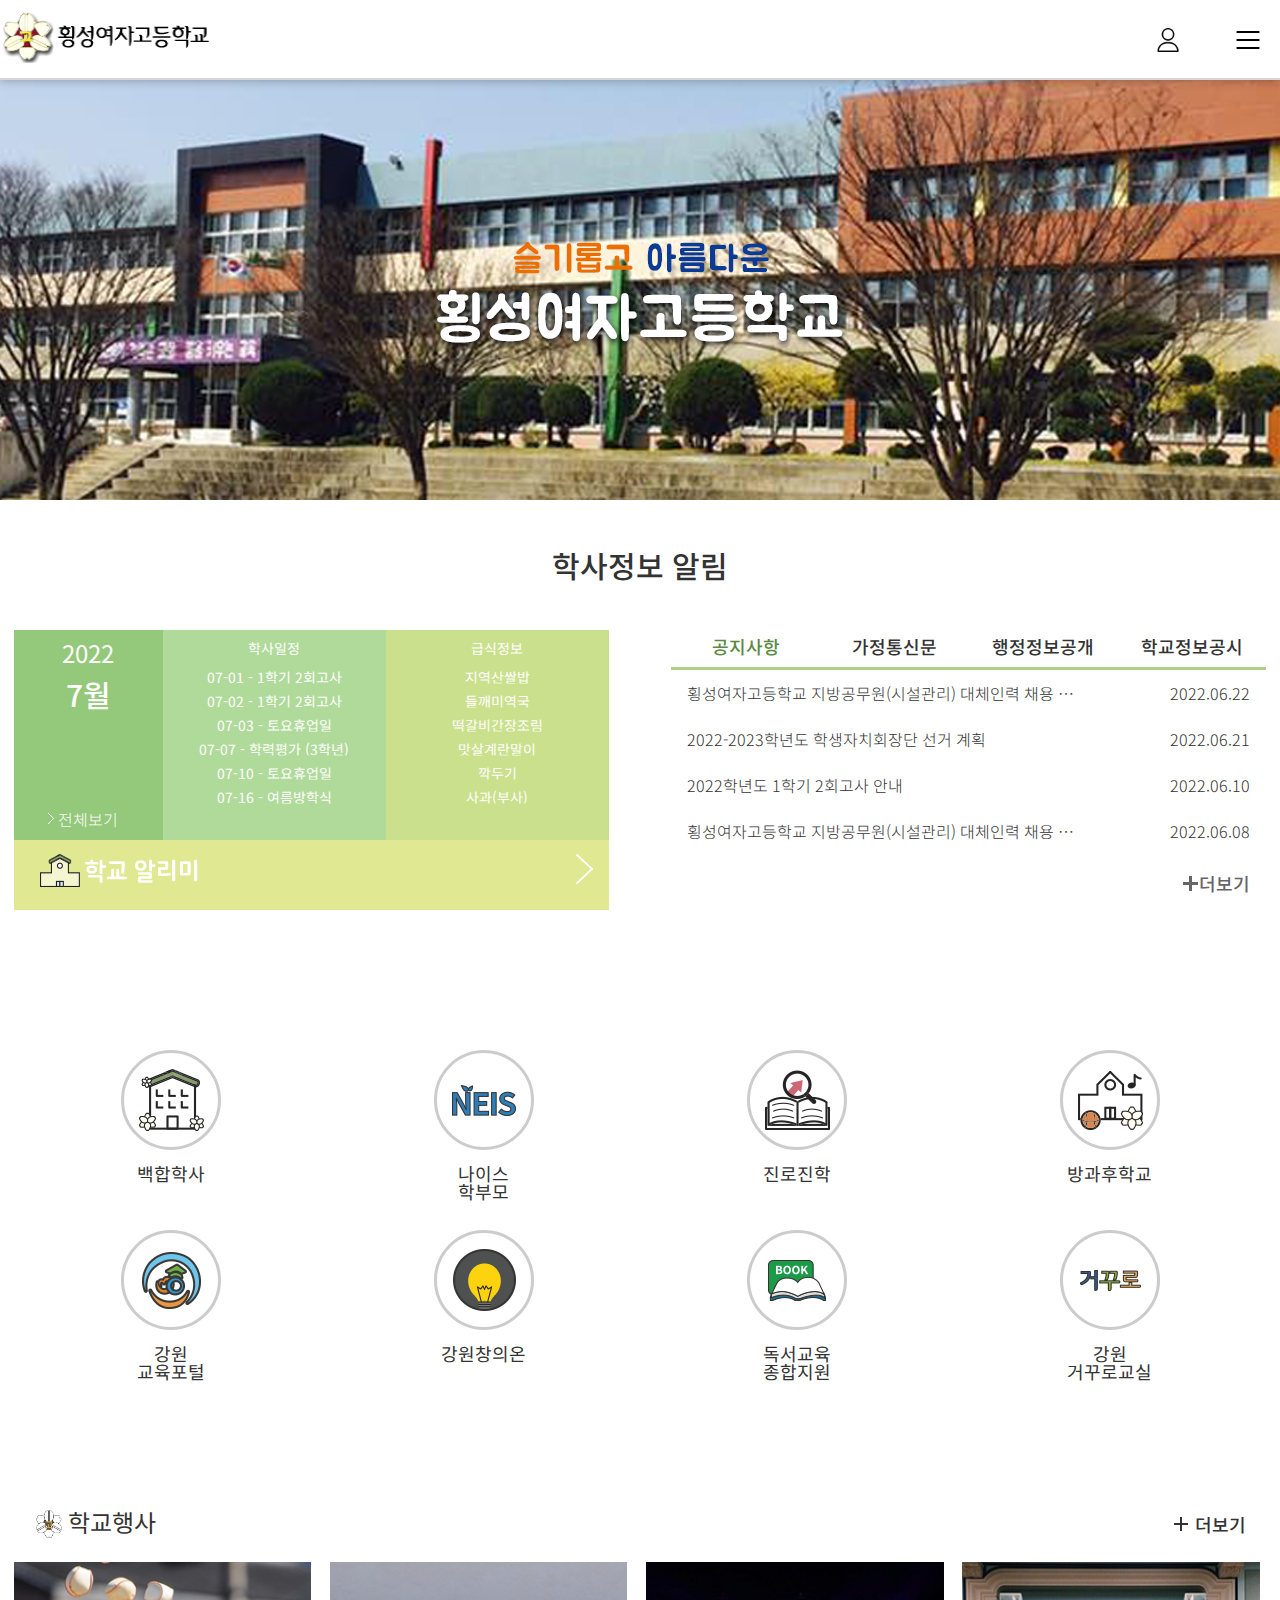
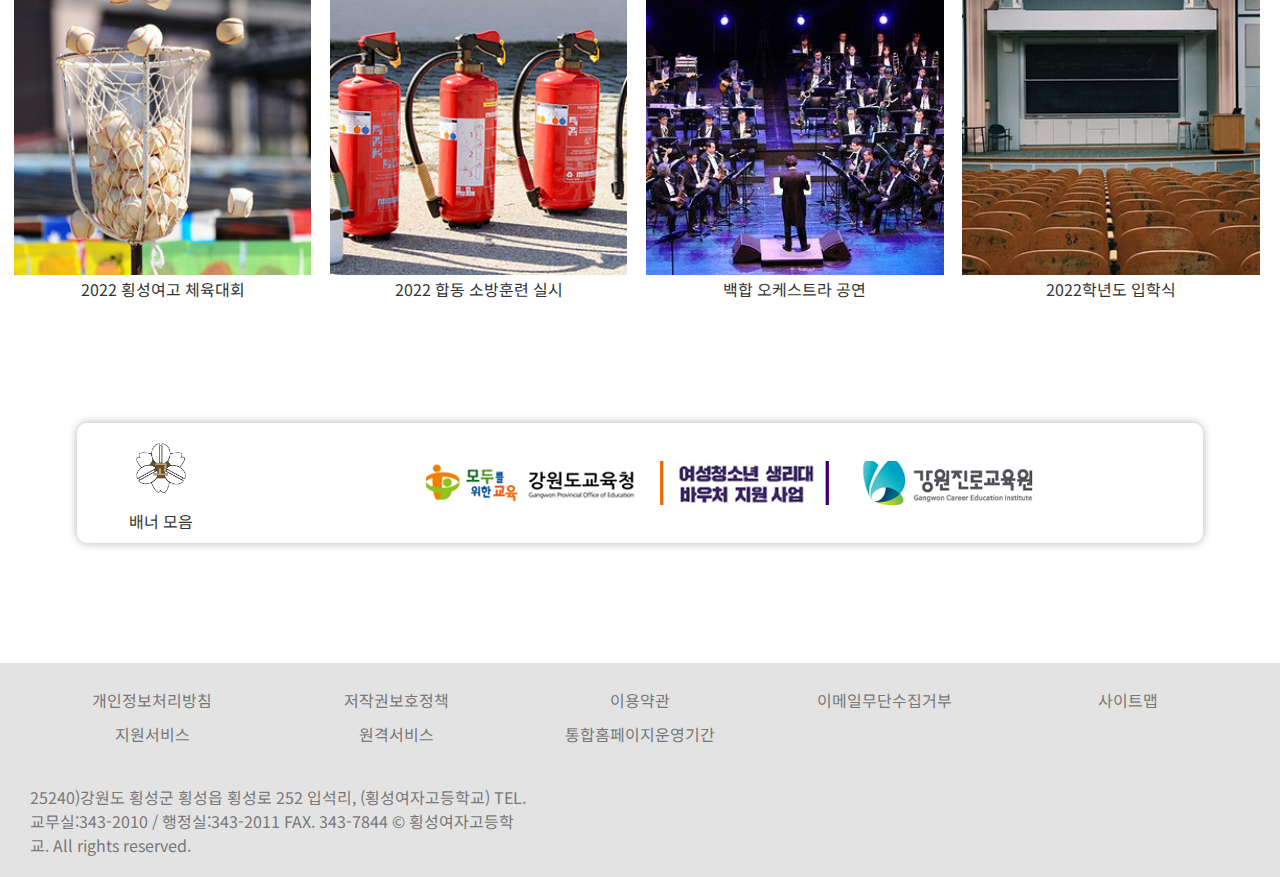
<file: index.html>
<!DOCTYPE html>
<html lang="ko">
<head>
    <meta charset="UTF-8">
    <meta http-equiv="X-UA-Compatible" content="IE=edge">
    <meta name="viewport" content="width=device-width, initial-scale=1.0, maximum-scale=1, minimum-scale=1">
    <title>횡성여자고등학교</title>
    <link href="css/reset.css" rel="stylesheet">
    <link href="css/common.css" rel="stylesheet">
    <link href="css/main.css" rel="stylesheet">
    <link href="css/media_query.css" rel="stylesheet">
    <script src="js/jquery-3.6.0.min.js"></script>
    <script src="js/main.js"></script>
</head>
<body>
    <header>
        <div class="header_wrap">
            <div class="logo">
                <h1>
                    <a href="index.html">횡성여자고등학교</a>
                </hl>    
            </div>
            <a href="#" class="menu_btn">메뉴버튼</a>
            <div class="menu_wrapper">
                <div class="menu_top">
                    <a href="index.html" class="menu_home">메뉴 홈버튼</a>
                    <a href="#" class="menu_close">메뉴 닫기버튼</a>
                </div>
                <div class="header_gnb">
                    <nav>
                        <ul class="clear">
                            <li>
                                <a href="sub_page.html" class="on">학교소개</a>
                                <ul class="inner_menu on">
                                    <li>
                                        <a href="sub_page.html">학교장인사</a>
                                    </li>
                                    <li>
                                        <a href="sub_page.html">교육목표</a>
                                    </li>
                                    <li>
                                        <a href="sub_page.html">학교연혁</a>
                                    </li>
                                    <li>
                                        <a href="sub_page.html">학교현황</a>
                                    </li>
                                    <li>
                                        <a href="sub_page.html">교직원소개</a>
                                    </li>
                                    <li>
                                        <a href="sub_page.html">학교상징</a>
                                    </li>
                                    <li>
                                        <a href="sub_page.html">학교경영결과</a>
                                    </li>
                                    <li>
                                        <a href="sub_page.html">찾아오시는길</a>
                                    </li>
                                </ul>
                            </li>
                            <li>
                                <a href="sub_page.html">학사안내</a>
                                <ul class="inner_menu">
                                    <li>
                                        <a href="sub_page.html">입학안내</a>
                                    </li>
                                    <li>
                                        <a href="sub_page.html">학칙</a>
                                    </li>
                                    <li>
                                        <a href="sub_page.html">교육계획</a>
                                    </li>
                                    <li>
                                        <a href="sub_page.html">성적관리규정</a>
                                    </li>
                                    <li>
                                        <a href="sub_page.html">전편입학/재입학규정</a>
                                    </li>
                                    <li>
                                        <a href="sub_page.html">학교생활규정</a>
                                    </li>
                                    <li>
                                        <a href="sub_page.html">학사일정</a>
                                    </li>
                                    <li>
                                        <a href="sub_page.html">반편성결과</a>
                                    </li>
                                </ul>
                            </li>
                            <li>
                                <a href="sub_page.html">학생마당</a>
                                <ul class="inner_menu">
                                    <li>
                                        <a href="sub_page.html">자유게시판</a>
                                    </li>
                                    <li>
                                        <a href="sub_page.html">학부모게시판</a>
                                    </li>
                                    <li>
                                        <a href="sub_page.html">석면관리</a>
                                    </li>
                                </ul>
                            </li>
                            <li>
                                <a href="sub_page.html">열린마당</a>
                                <ul class="inner_menu">
                                    <li>
                                        <a href="sub_page.html">공지사항</a>
                                    </li>
                                    <li>
                                        <a href="sub_page.html">행사소식</a>
                                    </li>
                                    <li>
                                        <a href="sub_page.html">교과교실제</a>
                                    </li>
                                    <li>
                                        <a href="sub_page.html">가정통신문</a>
                                    </li>
                                    <li>
                                        <a href="sub_page.html">청렴자료실</a>
                                    </li>
                                    <li>
                                        <a href="sub_page.html">행정공개자료실</a>
                                    </li>
                                    <li>
                                        <a href="sub_page.html">신입생 합격자 발표</a>
                                    </li>
                                    <li>
                                        <a href="sub_page.html">예산참여방</a>
                                    </li>
                                    <li>
                                        <a href="sub_page.html">학교운영위원회</a>
                                    </li>
                                    <li>
                                        <a href="sub_page.html">민원안내</a>
                                    </li>
                                </ul>
                            </li>
                            <li>
                                <a href="sub_page.html">알림마당</a>
                                <ul class="inner_menu">
                                    <li>
                                        <a href="sub_page.html">학생자치회</a>
                                    </li>
                                    <li>
                                        <a href="sub_page.html">학습자료실</a>
                                    </li>
                                    <li>
                                        <a href="sub_page.html">동아리소개</a>
                                    </li>
                                    <li>
                                        <a href="sub_page.html">운동부공개방</a>
                                    </li>
                                    <li>
                                        <a href="sub_page.html">급식소</a>
                                    </li>
                                    <li>
                                        <a href="sub_page.html">보건실</a>
                                    </li>
                                </ul> 
                            </li>
                        </ul>
                    </nav>
                </div>
                
            </div>
            <div class="header_login">
                <a href="#" class="login_btn">로그인버튼</a>
            </div>
        </div>
    </header>
    <main>
        <div class="main_visual">
            <img src="images/slide01.jpg" alt="횡성여자고등학교 메인이미지">
        </div>
        <div class="main_wrapper">
            <section class="main_notice clear">
                <h2 class="main_title">학사정보 알림</h2>
                <div class="event_container">  
                    <div class="date">
                        <div class="date_inner">
                            <span class="year">2022</span>
                            <span class="month">7월</span>
                            <a href="#none">전체보기</a>
                        </div>
                    </div>
                    <div class="event">
                        <div class="event_inner">
                            <h2>
                                <a href="#none">학사일정</a>
                            </h2>
                            <ul>
                                <li>
                                    <span>07-01 - 1학기 2회고사</span>
                                </li>
                                <li>
                                    <span>07-02 - 1학기 2회고사</span>
                                </li>
                                <li>
                                    <span>07-03 - 토요휴업일</span>
                                </li>
                                <li>
                                    <span>07-07 - 학력평가 (3학년)</span> 
                                </li>
                                <li>
                                    <span>07-10 - 토요휴업일</span>
                                </li>
                                <li>
                                    <span>07-16 - 여름방학식</span>
                                </li>
                            </ul>
                        </div>
                        
                    </div>
                    <div class="meal">
                        <div class="meal_inner">
                            <h2>
                                <a href="#none">급식정보</a>
                            </h2>
                            <ul>
                                <li>
                                    <span>지역산쌀밥</span>
                                </li>
                                <li>
                                    <span>들깨미역국</span>
                                </li>
                                <li>
                                    <span>떡갈비간장조림</span>
                                </li>
                                <li>
                                    <span>맛살계란말이</span> 
                                </li>
                                <li>
                                    <span>깍두기</span>
                                </li>
                                <li>
                                    <span>사과(부사)</span>
                                </li>
                            </ul>
                        </div>
                        
                    </div>
                    <div class="school_info">
                        <a href="#none">
                            <img src="images/icon_school.png" alt="학교알리미 아이콘">
                        </a>
                    </div>
                </div>
                <div class="notice_container">
                    <div class="notice_title">
                        <ul class="clear">
                            <li>
                                <a href="#notice" class="on">공지사항</a>
                            </li>
                            <li>
                                <a href="#home">가정통신문</a>
                            </li>
                            <li>
                                <a href="#public">행정정보공개</a>
                            </li>
                            <li>
                                <a href="#sc_info">학교정보공시</a>
                            </li>
                        </ul>
                    </div>
                    <div class="content_area">
                        <div id="notice">
                            <ul>
                                <li>
                                    <a href="#none">
                                        <p>횡성여자고등학교 지방공무원(시설관리) 대체인력 채용 공고</p>
                                        <span>2022.06.22</span>
                                    </a>
                                </li>
                                <li>
                                    <a href="#none">
                                        <p>2022-2023학년도 학생자치회장단 선거 계획</p>
                                        <span>2022.06.21</span>
                                    </a>
                                </li>
                                <li>
                                    <a href="#none">
                                        <p>2022학년도 1학기 2회고사 안내</p>
                                        <span>2022.06.10</span>
                                    </a>
                                </li>
                                <li>
                                    <a href="#none">
                                        <p>횡성여자고등학교 지방공무원(시설관리) 대체인력 채용 공고</p>
                                        <span>2022.06.08</span>
                                    </a>
                                </li>
                            </ul>
                            <div class="more">
                                <a href="sub_page.html">더보기</a>
                            </div>
                        </div>
                        <div id="home">
                            <ul>
                                <li>
                                    <a href="#none">
                                        <p>2022년도 학교예산 편성 참여안내 학교참여예산제 알림</p>
                                        <span>2022.06.08</span>
                                    </a>
                                </li>
                                <li>
                                    <a href="#none">
                                        <p>교육부 주최, 2022 그린스마트 미래학교 「가상설계 및 콘텐츠」공모전 참가 안내</p>
                                        <span>2022.06.08</span>
                                    </a>
                                </li>
                                <li>
                                    <a href="#none">
                                        <p>학교폭력 예방을 위한 학부모 소식지</p>
                                        <span>2022.06.08</span>
                                    </a>
                                </li>
                                <li>
                                    <a href="#none">
                                        <p>2022학년도 「꿈 더하기 공동교육과정」 과목수요조사 참여 안내  </p>
                                        <span>2022.06.08</span>
                                    </a>
                                </li>
                            </ul>
                            <div class="more">
                                <a href="sub_page.html">더보기</a>
                            </div>
                        </div>
                        <div id="public">
                            <ul>
                                <li>
                                    <a href="#none">
                                        <p>횡성여자고등학교 지방공무원(시설관리) 대체인력 채용 공고</p>
                                        <span>2022.06.08</span>
                                    </a>
                                </li>
                                <li>
                                    <a href="#none">
                                        <p>2022-2023학년도 학생자치회장단 선거 계획</p>
                                        <span>2022.06.08</span>
                                    </a>
                                </li>
                                <li>
                                    <a href="#none">
                                        <p>2022학년도 1학기 2회고사 안내</p>
                                        <span>2022.06.08</span>
                                    </a>
                                </li>
                                <li>
                                    <a href="#none">
                                        <p>2022학년도 1학기 학급별 시간표</p>
                                        <span>2022.06.08</span>
                                    </a>
                                </li>
                            </ul>
                            <div class="more">
                                <a href="sub_page.html">더보기</a>
                            </div>
                        </div>
                        <div id="sc_info">
                            <ul>
                                <li>
                                    <a href="#none">
                                        <p>학교폭력 예방을 위한 학부모 소식지</p>
                                        <span>2022.06.08</span>
                                    </a>
                                </li>
                                <li>
                                    <a href="#none">
                                        <p>2022학년도 「꿈 더하기 공동교육과정」 과목수요조사 참여 안내  </p>
                                        <span>2022.06.08</span>
                                    </a>
                                </li>
                                <li>
                                    <a href="#none">
                                        <p>2022년도 학교예산 편성 참여안내(학교참여예산제 알림)</p>
                                        <span>2022.06.08</span>
                                    </a>
                                </li>
                                <li>
                                    <a href="#none">
                                        <p>교육부 주최, 2021 그린스마트 미래학교 「가상설계 및 콘텐츠」공모전 참가 안내</p>
                                        <span>2022.06.08</span>
                                    </a>
                                </li>
                            </ul>
                            <div class="more">
                                <a href="sub_page.html">더보기</a>
                            </div>
                        </div>
                    </div>
                </div>  
            </section>
            <section class="main_menu">
                <h2 class="hide">바로가기 메뉴</h2>
                <div class="menu_wrap">
                    <ul class="clear">
                        <li>
                            <a href="#none">
                                <span class="img">
                                    <img src="images/main/icon_Dorm.png" alt="백합학사">
                                </span>
                                
                            </a>
                            <span class="text">백합학사</span>
                        </li>
                        <li>
                            <a href="#none">
                                <span class="img">
                                    <img src="images/main/icon_neis.png" alt="나이스 학부모">
                                </span>
                                
                            </a>
                            <span class="text">나이스<br>학부모</span>
                        </li>
                        <li>
                            <a href="#none">
                                <span class="img">
                                    <img src="images/main/icon_careea.png" alt="진로진학">
                                </span>
                                
                            </a>
                            <span class="text">진로진학</span>
                        </li>
                        <li>
                            <a href="#none">
                                <span class="img">
                                    <img src="images/main/icon_after.png" alt="방과후학교">
                                </span>
                                
                            </a>
                            <span class="text">방과후학교</span>
                        </li>
                        <li>
                            <a href="#none">
                                <span class="img">
                                    <img src="images/main/icon_edu.png" alt="강원교육포털">
                                </span>
                                
                            </a>
                            <span class="text">강원<br>교육포털</span>
                        </li>
                        <li>
                            <a href="#none">
                                <span class="img">
                                    <img src="images/main/icon_creative.png" alt="강원창의온">
                                </span>
                                
                            </a>
                            <span class="text">강원창의온</span>
                        </li>
                        <li>
                            <a href="#none">
                                <span class="img">
                                    <img src="images/main/icon_bookedu.png" alt="독서교육종합지원">
                                </span>
                                
                            </a>
                            <span class="text">독서교육<br>종합지원</span>
                        </li>
                        <li>
                            <a href="#none">
                                <span class="img">
                                    <img src="images/main/icon_reverse.png" alt="강원거꾸로교실">
                                </span>
                                
                            </a>
                            <span class="text">강원<br>거꾸로교실</span>
                        </li>
                    </ul>
                </div>
                
            </section>
            <section class="main_gallery">
                <div class="gallery_title">
                    <h2>학교행사</h2>
                    <a href="sub_page.html">더보기</a>
                </div>
                <div class="gallery_photo">
                    <ul class="clear">
                        <li>
                            <a href="#none">
                                <div class="img__wrap">
                                    <img class src="images/main/img01.png" alt="2021 횡성여고 체육대회">
                                </div>
                                <span>2022 횡성여고 체육대회</span>
                            </a>
                        </li>
                        <li>
                            <a href="#none">
                                <div class="img__wrap">
                                    <img src="images/main/img02.png" alt="2021 합동 소방훈련 실시">
                                </div>
                                <span>2022 합동 소방훈련 실시</span>
                            </a>
                        </li>
                        <li>
                            <a href="#none">
                                <div class="img__wrap">
                                    <img src="images/main/img03.png" alt="백합 오케스트라 공연">
                                </div>
                                <span>백합 오케스트라 공연</span>
                            </a>
                        </li>
                        <li>
                            <a href="#none">
                                <div class="img__wrap">
                                    <img src="images/main/img04.jpg" alt="2021학년도 입학식">
                                </div>
                                <span>2022학년도 입학식</pan>
                            </a>
                            
                        </li>
                    </ul>
                </div>
            </section>
            <section class="main_banner">
                <h2 class="hide">배너</h2>
                <div class="banner_wrapper">
                    <div class="banner_logo">
                        <img src="images/common/hs_logo2.png" alt="횡성여자고등학교 로고 이미지">
                        <span class="text">배너 모음</span>
                    </div>
                    <div class="banner_slider">
                        <div class="slider_wrap">
                            <ul class="slider_container clear">
                                <li>
                                    <a href="#none">
                                        <img src="images/main/banner01.png" alt="강원도교육청">
                                    </a>
                                </li>
                                <li>
                                    <a href="#none">
                                        <img src="images/main/banner02.png" alt="여성청소년 생리대 지원사업">
                                    </a>
                                </li>
                                <li>
                                    <a href="#none">
                                        <img src="images/main/banner03.png" alt="강원진로교육원">
                                    </a>
                                </li>
                                <li>
                                    <a href="#none">
                                        <img src="images/main/banner04.png" alt="2학기수업콘텐츠나눔">
                                    </a>
                                </li>
                                <li>
                                    <a href="#none">
                                        <img src="images/main/banner03.png" alt="강원진로교육원">
                                    </a>
                                </li>
                            </ul>
                        </div>
                    </div>
                </div>
            </section>
        </div>
    </main>
    <footer>
        <div class="footer_wrap">
            <div class="footer_top">
                <div class="footer_menu">
                    <ul class="clear">
                        <li>
                            <a href="#none">개인정보처리방침</a>
                        </li>
                        <li>
                            <a href="#none">저작권보호정책</a>
                        </li>
                        <li>
                            <a href="#none">이용약관</a>
                        </li>
                        <li>
                            <a href="#none">이메일무단수집거부</a>
                        </li>
                        <li>
                            <a href="#none">사이트맵</a>
                        </li>
                        <li>
                            <a href="#none">지원서비스</a>
                        </li>
                        <li>
                            <a href="#none">원격서비스</a>
                        </li>
                        <li>
                            <a href="#">통합홈페이지운영기간</a>
                        </li>
                    </ul>
                </div>
            </div>
            <div class="footer_bottom">
                <p>      
                    25240&#41;강원도 횡성군 횡성읍 횡성로 252 입석리, &#40;횡성여자고등학교&#41;
                    TEL. 교무실:343-2010 / 행정실:343-2011 FAX. 343-7844
                    &copy; 횡성여자고등학교. All rights reserved.
                </p>
            </div>
        </div>
    </footer>
    
</body>
</html>
</file>
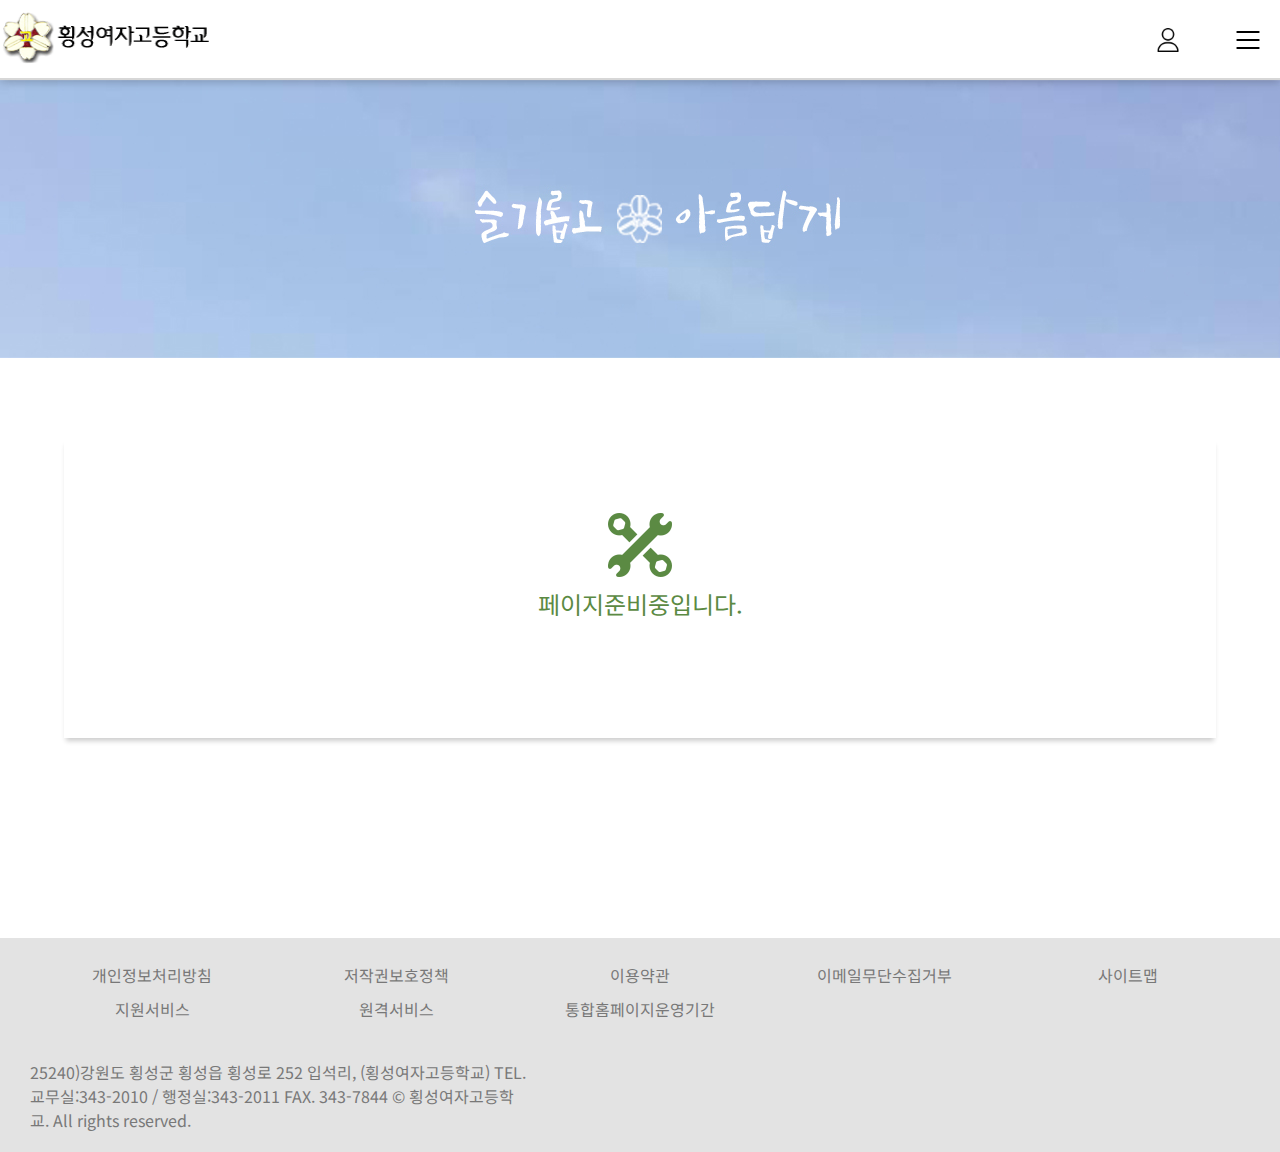
<file: sub_page.html>
<!DOCTYPE html>
<html lang="ko">
<head>
    <meta charset="UTF-8">
    <meta http-equiv="X-UA-Compatible" content="IE=edge">
    <meta name="viewport" content="width=device-width, initial-scale=1.0">
    <title>횡성여자고등학교</title>
    <link href="css/reset.css" rel="stylesheet">
    <link href="css/common.css" rel="stylesheet">
    <link href="css/sub_page.css" rel="stylesheet">
    <link href="css/media_query.css" rel="stylesheet">
    <script src="js/jquery-3.6.0.min.js"></script>
    <script src="js/main.js"></script>
</head>
<body>
    <header>
        <div class="header_wrap">
            <div class="logo">
                <h1>
                    <a href="index.html">횡성여자고등학교</a>
                </hl>    
            </div>
            <a href="#" class="menu_btn">메뉴버튼</a>
            <div class="menu_wrapper">
                <div class="menu_top">
                    <a href="index.html" class="menu_home">메뉴 홈버튼</a>
                    <a href="#" class="menu_close">메뉴 닫기버튼</a>
                </div>
                <div class="header_gnb">
                    <nav>
                        <ul class="clear">
                            <li>
                                <a href="sub_page.html" class="on">학교소개</a>
                                <ul class="inner_menu on">
                                    <li>
                                        <a href="sub_page.html">학교장인사</a>
                                    </li>
                                    <li>
                                        <a href="sub_page.html">교육목표</a>
                                    </li>
                                    <li>
                                        <a href="sub_page.html">학교연혁</a>
                                    </li>
                                    <li>
                                        <a href="sub_page.html">학교현황</a>
                                    </li>
                                    <li>
                                        <a href="sub_page.html">교직원소개</a>
                                    </li>
                                    <li>
                                        <a href="sub_page.html">학교상징</a>
                                    </li>
                                    <li>
                                        <a href="sub_page.html">학교경영결과</a>
                                    </li>
                                    <li>
                                        <a href="sub_page.html">찾아오시는길</a>
                                    </li>
                                </ul>
                            </li>
                            <li>
                                <a href="sub_page.html">학사안내</a>
                                <ul class="inner_menu">
                                    <li>
                                        <a href="sub_page.html">입학안내</a>
                                    </li>
                                    <li>
                                        <a href="sub_page.html">학칙</a>
                                    </li>
                                    <li>
                                        <a href="sub_page.html">교육계획</a>
                                    </li>
                                    <li>
                                        <a href="sub_page.html">성적관리규정</a>
                                    </li>
                                    <li>
                                        <a href="sub_page.html">전편입학/재입학규정</a>
                                    </li>
                                    <li>
                                        <a href="sub_page.html">학교생활규정</a>
                                    </li>
                                    <li>
                                        <a href="sub_page.html">학사일정</a>
                                    </li>
                                    <li>
                                        <a href="sub_page.html">반편성결과</a>
                                    </li>
                                </ul>
                            </li>
                            <li>
                                <a href="sub_page.html">학생마당</a>
                                <ul class="inner_menu">
                                    <li>
                                        <a href="sub_page.html">자유게시판</a>
                                    </li>
                                    <li>
                                        <a href="sub_page.html">학부모게시판</a>
                                    </li>
                                    <li>
                                        <a href="sub_page.html">석면관리</a>
                                    </li>
                                </ul>
                            </li>
                            <li>
                                <a href="sub_page.html">열린마당</a>
                                <ul class="inner_menu">
                                    <li>
                                        <a href="sub_page.html">공지사항</a>
                                    </li>
                                    <li>
                                        <a href="sub_page.html">행사소식</a>
                                    </li>
                                    <li>
                                        <a href="sub_page.html">교과교실제</a>
                                    </li>
                                    <li>
                                        <a href="sub_page.html">가정통신문</a>
                                    </li>
                                    <li>
                                        <a href="sub_page.html">청렴자료실</a>
                                    </li>
                                    <li>
                                        <a href="sub_page.html">행정공개자료실</a>
                                    </li>
                                    <li>
                                        <a href="sub_page.html">신입생 합격자 발표</a>
                                    </li>
                                    <li>
                                        <a href="sub_page.html">예산참여방</a>
                                    </li>
                                    <li>
                                        <a href="sub_page.html">학교운영위원회</a>
                                    </li>
                                    <li>
                                        <a href="sub_page.html">민원안내</a>
                                    </li>
                                </ul>
                            </li>
                            <li>
                                <a href="sub_page.html">알림마당</a>
                                <ul class="inner_menu">
                                    <li>
                                        <a href="sub_page.html">학생자치회</a>
                                    </li>
                                    <li>
                                        <a href="sub_page.html">학습자료실</a>
                                    </li>
                                    <li>
                                        <a href="sub_page.html">동아리소개</a>
                                    </li>
                                    <li>
                                        <a href="sub_page.html">운동부공개방</a>
                                    </li>
                                    <li>
                                        <a href="sub_page.html">급식소</a>
                                    </li>
                                    <li>
                                        <a href="sub_page.html">보건실</a>
                                    </li>
                                </ul> 
                            </li>
                        </ul>
                    </nav>
                </div>
                
            </div>
            <div class="header_login">
                <a href="#" class="login_btn">로그인버튼</a>
            </div>
        </div>
    </header>
    <main>
      <div class="sub_visual">
        <img src="images/sub/sub_mainVisual_01.jpg" alt="횡성여자고등학교 서브메인이미지">
      </div>
      <section class="sec01">
        <div class="content_wrap">
            <span>준비중 아이콘</span>
            <p>페이지준비중입니다.</p>
        </div>
      </section>
    </main>
    <footer>
        <div class="footer_wrap">
            <div class="footer_top">
                <div class="footer_menu">
                    <ul class="clear">
                        <li>
                            <a href="#">개인정보처리방침</a>
                        </li>
                        <li>
                            <a href="#">저작권보호정책</a>
                        </li>
                        <li>
                            <a href="#">이용약관</a>
                        </li>
                        <li>
                            <a href="#">이메일무단수집거부</a>
                        </li>
                        <li>
                            <a href="#">사이트맵</a>
                        </li>
                        <li>
                            <a href="#">지원서비스</a>
                        </li>
                        <li>
                            <a href="#">원격서비스</a>
                        </li>
                        <li>
                            <a href="#">통합홈페이지운영기간</a>
                        </li>
                    </ul>
                </div>
            </div>
            <div class="footer_bottom">
                <p>      
                    25240&#41;강원도 횡성군 횡성읍 횡성로 252 입석리, &#40;횡성여자고등학교&#41;
                    TEL. 교무실:343-2010 / 행정실:343-2011 FAX. 343-7844
                    &copy; 횡성여자고등학교. All rights reserved.
                </p>
            </div>
        </div>
    </footer>
</body>
</html>
</file>
<file: css/common.css>
/* header */

header {
    position:fixed;
    width:100%;
    height:8rem;
    background:linear-gradient(#fff 8rem, rgba(235,235,235,1) 8rem, rgba(235,235,235,1));
    box-shadow:0 0 1rem rgba(0,0,0,.3);
    overflow:hidden;
    z-index:999;
}

.header_wrap {
    width:75%;
    height:8rem;
    margin:0 auto;
}

.header_wrap .logo {
    width:14%;
}
.header_wrap .logo h1 > a {
    display:block;
    width:21.2rem;
    height:6.4rem;
    text-indent:-9999em;
    background:url(../images/common/hs_logo.png) no-repeat center;
    background-size:100% 100%;
}

.header_wrap .header_gnb {
    width:80%;
}
.header_wrap .header_login {
    width:6%;
    height:100%;
    box-sizing:border-box;
}
.header_wrap .logo , .header_gnb ,.header_login {
    float:left;
}

/*-------------------- nav --------------------*/

.header_gnb > nav > ul > li {
    float:left;
    width:20%;
}
.header_gnb > nav > ul > li > a {
    display:block;
    width:100%;
    height:8rem;
    line-height:8rem;
    color:#333;
    font-size:2rem;
    font-weight:500;
    text-align:center;
}
/* sub menu */
.inner_menu {
    position:relative;
}
.inner_menu > li > a {
    display:block;
    width:100%;
    height:6rem;
    line-height:6rem;
    font-size:1.6rem;
    text-align:center;
}
.inner_menu > li > a:hover {
    background:#5b8a43;
    color:#fff;
}
.inner_menu::after {
    display:block;
    content:'';
    position:absolute;
    left:0;
    top:0;
    width:2px;
    height:600px;
    background:#d7d7d7;
}
nav > ul > li:last-child > .inner_menu::before {
    display:block;
    content:'';
    position:absolute;
    right:0;
    top:0;
    width:2px;
    height:200%;
    background:#d7d7d7;   
}

/* header_login */

.header_login {
    position:relative;
}

.header_login a {
    display:block;
    position:absolute;
    right:2rem;
    top:50%;
    width:2.4rem;
    height:2.4rem;
    background:url(../images/user.png) no-repeat center;
    background-size:2.4rem 2.4rem;
    transform:translateY(-50%);
    text-indent:-9999em;
}


/* header__menu */

.menu_top {
    position:relative;
}

.menu_btn, .menu_close, .menu_home {
    display:none;
    position:absolute;
    top:50%;
    transform:translateY(-50%);
    text-indent:-9999em;
}

.menu_btn {
    width:3.2rem;
    height:3.2rem;
    right:1.6rem;
    background:url(../images/hamburger.png) no-repeat center;
    background-size:3.2rem 3.2rem;
}

.menu_close {
    right:1.6rem;
    width:2.4rem;
    height:2.4rem;
    background:url(../images/close.png) no-repeat center;
    background-size:2.4rem 2.4rem;
}

.menu_home {
    left:1.6rem;
    width:2.4rem;
    height:2.4rem;
    background:url(../images/home.png) no-repeat center;
    background-size:2.4rem 2.4rem;
}



/* footer */
footer {
    width:100%;
    height:100%;
    padding:2rem 3rem;
    background:#e3e3e3;
    box-sizing:border-box;
}
.footer_wrap {
    width:120rem;
    height:100%;
    margin:0 auto;
}
.footer_menu ul li {
    float:left;
    width:12.5%;
    height:3.4rem;
    text-align:center;
    line-height:3.4rem;
}

.footer_menu ul li a {
    display:block;
    width:100%;
    height:100%;
    font-size:1.6rem;
    color:#787878;
}
.footer_menu ul li a:hover {
    color:#333;
}
.footer_bottom {
    padding-top:3.4rem;
}
.footer_bottom p {
    width:50rem;
    height:12rem;
    font-size:1.6rem;
    color:#787878;
    line-height:2.4rem;
}
</file>
<file: css/main.css>
.main_visual {
    position:relative;
    height:42rem;
    padding-top:8rem;
    text-align:center;
    overflow:hidden;
}
.main_visual img {
    position:absolute;
    left:50%;
    top:8rem;
    transform:translateX(-50%);
}

/* section 1 */

/* 학사정보 알림판 */
.event_container {
    float:left;
    width:47.5%;
    height:28rem;
    color:#fff;
}
.event_container > div {
    float:left;
    height:75%;
    text-align:center;
    box-sizing:border-box;
}
.event_container > div a {
    color:#fff;
}

.event_container .date {
    position:relative;
    width:25%;
    background:#94c87a;
}
.event_container .date .date_inner {
    position:absolute;
    left:50%;
    top:50%;
    width:90%;
    height:90%;
    transform:translate(-50%, -50%);
}

.event_container .date .date_inner > span {
    display:block;
}
.event_container .date .date_inner > .year {
    height:20%;
    font-size:2.4rem;
}
.event_container .date .date_inner > .month {
    height:70%;
    font-size:3rem;
    font-weight:500;
}
.event_container .date .date_inner > a {
    position:relative;
    font-size:1.6rem;
    font-weight:300;
    height:10%;
}
.event_container .date .date_inner > a::after {
    content:'';
    display:block;
    position:absolute;
    left:-1rem;
    top:50%;
    transform:translateY(-50%);
    width:6px;
    height:11px;
    background-size:0.6px 1.1px;
    background:url(../images/main/btn_arrow.png) no-repeat; 
}
.event_container .event, 
.event_container .meal {
    position:relative;
    width:37.5%;
    font-size:1.4rem;
}

.event_container .event .event_inner, 
.event_container .meal .meal_inner {
    position:absolute;
    left:50%;
    top:50%;
    width:90%;
    height:90%;
    overflow:hidden;
    transform:translate(-50%, -50%);
}

.event_container .event_inner h2, 
.event_container .meal_inner h2 {
    height:10%;
}

.event_container .event_inner ul, 
.event_container .meal_inner ul {
    height:90%;
    padding-top:1rem;
    box-sizing:border-box;
}
.event_container .event li, 
.event_container .meal li {
    width:80%;
    margin:0 auto;
    overflow:hidden;
    text-overflow:ellipsis;
    white-space:nowrap;
}
.event_container .event li~li, 
.event_container .meal li~li {
    padding-top:1rem;
}


.event_container .event {
    background:#b0da9a;
}
.event_container .meal {
    background:#cbe08c;
}
.event_container .school_info {
    position:relative;
    width:100%;
    height:25%;
    background:#e0e892;
}
.event_container .school_info a {
    display:block;
    width:100%;
    height:100%;
    box-sizing:border-box;
}
.event_container .school_info a::before {
    content:'';
    display:block;
    position:absolute;
    right:1.6rem;
    top:1.4rem;
    width:1.7rem;
    height:3rem;
    background:url(../images/btn_arrow.png) no-repeat;
}
.event_container .school_info a img {
    position:absolute;
    left:2.6rem;
    top:1.35rem;
}


/* 공지사항 알림판 */

.notice_container {
    float:right;
    width:47.5%;
}

.notice_container .notice_title {
    width:100%;
    height:4rem;
    font-size:1.8rem;
    font-weight:500;
    border-bottom:3px solid #afd082;
    box-sizing:border-box;
}
.notice_container .notice_title ul li {
    float:left;
    width:25%;
    text-align:center;
    white-space:nowrap;
    overflow:hidden;
}

.notice_container .notice_title li a {
    text-align:center;
    line-height:3.2rem;
}
.notice_container .notice_title li a.on {
    color:#5b8a43;
} 
.notice_container .content_area {
    padding:0 1.6rem;
}
.content_area > div ul {
    padding-bottom:2rem;
}

.content_area > div ul li a {
    display:block;
    width:100%;
    height:4.6rem;
    line-height:4.6rem;
    font-size:1.6rem;
    font-weight:300;
    
}
.content_area > div ul li a p {
    float:left;
    width:70%;
    overflow:hidden;
    white-space:nowrap;
    text-overflow:ellipsis;
}
.content_area > div ul li a:hover p {
    text-decoration:underline;
} 
.content_area > div ul li a span {
    float:right;
}

/* 더보기 */

.content_area > div .more {
    float:right;
}
.content_area > div .more a {
    font-size:1.8rem;
    font-weight:500;
    color:#666;
    position:relative;
}
.content_area > div .more a::after {
    content:'';
    position:absolute;
    left:-1rem;
    top:0.6rem;
    width:0.3rem;
    height:1.5rem;
    background:#666;
}
.content_area > div .more a::before {
    content:'';
    position:absolute;
    left:-1.6rem;
    top:1.2rem;
    width:1.5rem;
    height:0.3rem;
    background:#666;
}


/* section 2 */

.menu_wrap > ul li {
    float:left;
    width:12.5%;
    height:12.5%;
    margin-top:2rem;
}
.menu_wrap > ul li a {
    position:relative;
    display:block;
    width:10rem;
    height:10rem; 
    margin:0 auto;
}
.menu_wrap > ul li a .img {
    display:block;
    width:100%;
    height:100%;
}
.menu_wrap > ul li a .img img {
    width:100%;
    height:100%;
    transition:.2s;
}
.menu_wrap > ul li a::after {
    content:'';
    display:block;
    position:absolute;
    left:0;
    top:0;
    width:100%;
    height:100%;
    border:3px solid #ccc;
    border-radius:50%;
    box-sizing:border-box;
}
.menu_wrap > ul li a:hover img {
    transform:scale(1.1);  
}
.menu_wrap > ul li .text {
    display:block;
    margin-top:1.4rem;
    font-size:1.8rem;
    text-align:center;
}

/* section 3 */
.main_gallery .gallery_title {
    display:block;
    width:100%;
    height:2.8rem;
    padding:0 2rem;
    box-sizing:border-box;
}
.main_gallery .gallery_title h2 {
    float:left;
    height:2.8rem;
    font-size:2.4rem;
    background:url(../images/common/hs_logo2.png) no-repeat 0.2rem / 2.6rem 2.8rem;
    padding-left:3.4rem;
}
.main_gallery .gallery_title a {
    float:right;
    line-height:2.8rem;
    font-size:1.8rem;
    font-weight:500;
    color:#333;
    position:relative;
}
.main_gallery .gallery_title a::after,
.main_gallery .gallery_title a::before {
    content:'';
    background:#333;
    position:absolute;
    left:-1.4rem;
    top:50%;
    transform:translate(-50%, -50%);
}
.main_gallery .gallery_title a::after {
    width:0.2rem;
    height:1.4rem;
}
.main_gallery .gallery_title a::before {
    width:1.4rem;
    height:0.2rem;
}

.main_gallery .gallery_photo {
    padding-top:2.4rem;
}

.main_gallery .gallery_photo ul li {
    float:left;
    width:23.75%;
    overflow:hidden;
}
.main_gallery .gallery_photo ul li~li {
    padding-left:1.5%;
}

.main_gallery .gallery_photo a {
    display:block;
    width:100%;
    height:100%;
}
.main_gallery .gallery_photo a img {
    width:100%;
    height:100%;
    transition:.3s;

}
.main_gallery .gallery_photo a .img__wrap {
    overflow:hidden;
}
.main_gallery .gallery_photo a img:hover {
    transform:scale(1.1);
} 
.main_gallery .gallery_photo a span {
    display:block;
    width:70%;
    height:2.8rem;
    margin:0 auto;
    text-align:center;
    line-height:2.8rem;
    font-size:1.6rem;
    white-space:nowrap;
    overflow:hidden;
    text-overflow:ellipsis;
}

/* section 4 */
.banner_wrapper {
    width:100%;
    height:12rem;
    margin:0 auto;
    background:#fff;
    box-shadow:0 0 1rem rgba(0,0,0,.3);
    border-radius:1rem;
}
.banner_wrapper > div {
    float:left;
}
.banner_logo {
    width:15%;
    height:100%;
    padding:0 1.2rem;
    box-sizing:border-box;
}
.banner_logo img {
    display:block;
    width:5rem;
    height:5rem;
    margin:2rem auto;
}
.banner_logo span {
    display:block;
    text-align:center;
    font-size:1.6rem;
}
.banner_slider {
    position:relative;
    width:85%;
    height:100%;
}
.slider_wrap {
    position:absolute;
    left:50%;
    top:50%;
    width:848px;
    height:44px;
    transform:translate(-50%, -50%);
    overflow:hidden;
}
.slider_container {
    position:absolute;
    left:2rem;
    width:180rem;
}
.slider_container li {
    float:left;
}
</file>
<file: css/media_query.css>
@media screen and (min-width:1200px) {
  .main_wrapper {width:120rem; margin:0 auto;}
  section {padding-bottom:12rem;}
}

@media screen and (max-width:1919px) {
  .header_wrap {width:90%;}
}

@media screen and (max-width:1439px) {
  .header_wrap {width:100%;}
  .header_wrap .logo {width:10%;}
  .header_wrap .header_gnb {width:85%;}
  .header_wrap .header_login {width:5%;}
}

@media screen and (max-width:1319px) {
  header {overflow:visible;  background:#fff;}
  .header_wrap {padding:0 2rem; box-sizing:border-box;}
 
  /* -----------반응형 nav-----------*/
  .header_wrap {padding:0; border-bottom:2px solid#d7d7d7; box-sizing:border-box;}
  .header_wrap > .logo, .header_gnb, .header_login{float:none;}
  
  /* header logo */
  .header_wrap .logo {height:100%;}

  /* header gnb */
  .header_gnb > nav {height:100%}
  .header_gnb > nav > ul {height:100%;}
  .header_gnb > nav > ul > li { float:none; width:20%;}
  .header_gnb > nav > ul > li > a {color:#333;}
  .header_gnb li > a.on {background:#5b8a43; color:#fff;}
  
   /* header login */
  .header_wrap .header_login {position:absolute; right:8rem; top:50%; transform:translateY(-50%);}
  
  /* -------반응형 모바일 메뉴------- */
  .menu_btn, .menu_close, .menu_home {display:block;}
  .menu_wrapper {z-index:999; position:absolute; left:0; top:0; width:100%; height:100vh; transform:translateX(100%); transition:.2s;}
  .menu_wrapper .header_gnb {position:relative; width:100%; height:95%; background:linear-gradient(90deg, #d7d7d7 20%, #fff 20%, #fff);}
  .menu_wrapper .menu_top {width:100%; height:5%; background:#669251;}

  /* 2depth */
  .header_gnb nav > ul > li:last-child > .inner_menu::before {display:none;}
  .inner_menu {display:none; position:absolute; right:50%; top:0; transform:translateX(100%);}
  .inner_menu.on {display:block;}

  .inner_menu::after {display:none;}
  .inner_menu > li > a:hover {background:transparent; color:#333;}
  
  /* 끝 */

  /* main */
  .main_wrapper {width:100%;}
  .main_wrapper section {padding:0 1.4rem 12rem; box-sizing:border-box;}
  .main_menu .menu_wrap > ul li  {width:25%; height:16rem;}
  .main_banner .banner_wrapper {width:90%;}
  .main_banner .slider_wrap {width:636px;}

  /* footer */
  .footer_wrap {width:100%;}
  .footer_menu ul li {width:20%;}
  .footer_bottom p {height:100%;}
  
  /* sub page */
  .content_wrap {width:90%; height:30rem;}
  .content_wrap p {padding-top:15.4rem; font-size:2.4rem;}
}

@media screen and (max-width:1023px) {
  /* main */
  .main_notice {width:80%; margin:0 auto;}
  .main_notice > div {float:left;}
  .main_notice .event_container {width:100%;}
  .main_notice .notice_container {width:100%; margin-top:8rem;}
  .main_banner .banner_wrapper {width:100%;}
}

@media screen and (max-width:768px) {
  /* main */
  .main_title {font-size:2.4rem; padding:4rem 0;}
  .main_visual {width:100%; height:26rem;}
  .main_visual img {width:100%; height:26rem; object-fit:cover;}

  .main_notice {width:90%;}

  .main_gallery .gallery_photo ul li {width:50%;}
  .main_gallery .gallery_photo ul li~li {padding-left:0;}
  .main_gallery .gallery_photo ul li a {margin-bottom:2rem;}

  .main_banner .banner_logo {width:20%;}
  .main_banner .banner_slider {width:80%;}
  .main_banner .slider_wrap {width:424px;}

  /* sub_page */
  .sub_visual {width:100%; height:18rem;}
  .sub_visual img {width:100%; height:18rem; object-fit:cover;}
  
  /* footer */
  .footer_menu ul li {width:25%;}
  .footer_menu ul li a {font-size:1.4rem;}
  .footer_bottom {padding-top:2rem;}
  .footer_bottom p {width:80%; font-size:1.4rem;}
}

@media screen and (max-width:610px) {
  /* main */
  .main_banner .slider_wrap {width:212px;}
  .main_banner .banner_wrapper {width:70%;}
  .main_banner .banner_logo {width:30%;}
  .main_banner .banner_logo .text {font-size:1.4rem;}
  .main_banner .banner_slider {width:70%;}

  /* footer */
  .footer_menu ul li {width:50%; height:100%;}

}

@media screen and (max-width:479px) {
  html {font-size:2.0877vw;}
  section {padding-bottom:2rem}

  /* main */
  .main_notice {width:100%;}
  .main_notice .event_container .date .date_inner > a {font-size:1.2rem;}
  .main_notice .event_container .date .date_inner > .month {height:50%;}
  .main_notice .event_container .school_info a::before {width:17px; height:30px;}
  .main_notice .event_container .school_info a img {width:18rem; height:4rem;}
  .main_notice .notice_container .notice_title {font-size:1.8rem;}

  .main_menu .menu_wrap {width:75%; margin:0 auto;}
  .main_menu .menu_wrap > ul li {width:50%;}
  
  .main_banner .banner_wrapper {width:100%;}
  .main_banner .banner_logo {width:20%;}
  .main_banner .banner_slider {width:80%;}
  
}

@media screen and (max-width:374px) {
  html {font-size:2.6738vw;}

  /* 모바일 메뉴 */
  .menu_wrapper .header_gnb {background:linear-gradient(90deg, #d7d7d7 30%, #fff 30%, #fff);}
  .header_gnb > nav > ul > li {width:30%;}

  /* main */
  .main_notice .notice_container .notice_title {height:100%;}
  .main_notice .notice_container .notice_title ul li {width:30%; text-align:left;}
  .main_notice .notice_container .content_area {padding:0;}

  .main_banner .banner_wrapper {height:15rem;}
  .main_banner .banner_logo .text {font-size:1.6rem;}
  .main_banner .banner_logo img {width:4rem; height:4rem;}
  .main_banner .slider_wrap {width:90%;}
  
  /* footer */
  .footer_bottom p {width:100%;}
}
</file>
<file: css/sub_page.css>
/* PC CSS */


/* 서브페이지 메인이미지 */

.sub_visual {
    position:relative;
    height:27.8rem;
    padding-top:8rem;
    overflow:hidden;
}

.sub_visual img {
    position:absolute;
    left:50%;
    transform:translateX(-50%);
}

.content_wrap {
    position:relative;
    width:120rem;
    height:60rem;
    margin:8rem auto;
    box-shadow: 0 0.5rem 0.5rem -0.2rem rgba(0,0,0,0.2);
}
.content_wrap span {
    display:block;
    position:absolute;
    left:50%;
    top:25%;
    width:6.4rem;
    height:6.4rem;
    transform:translateX(-50%);
    background:url(../images/wrench.png) no-repeat;
    text-indent:-9999em;
}
.content_wrap p {
    padding-top:25.4rem;
    font-size:3.6rem;
    color:#5b8a43;
    text-align:center;
}
</file>
